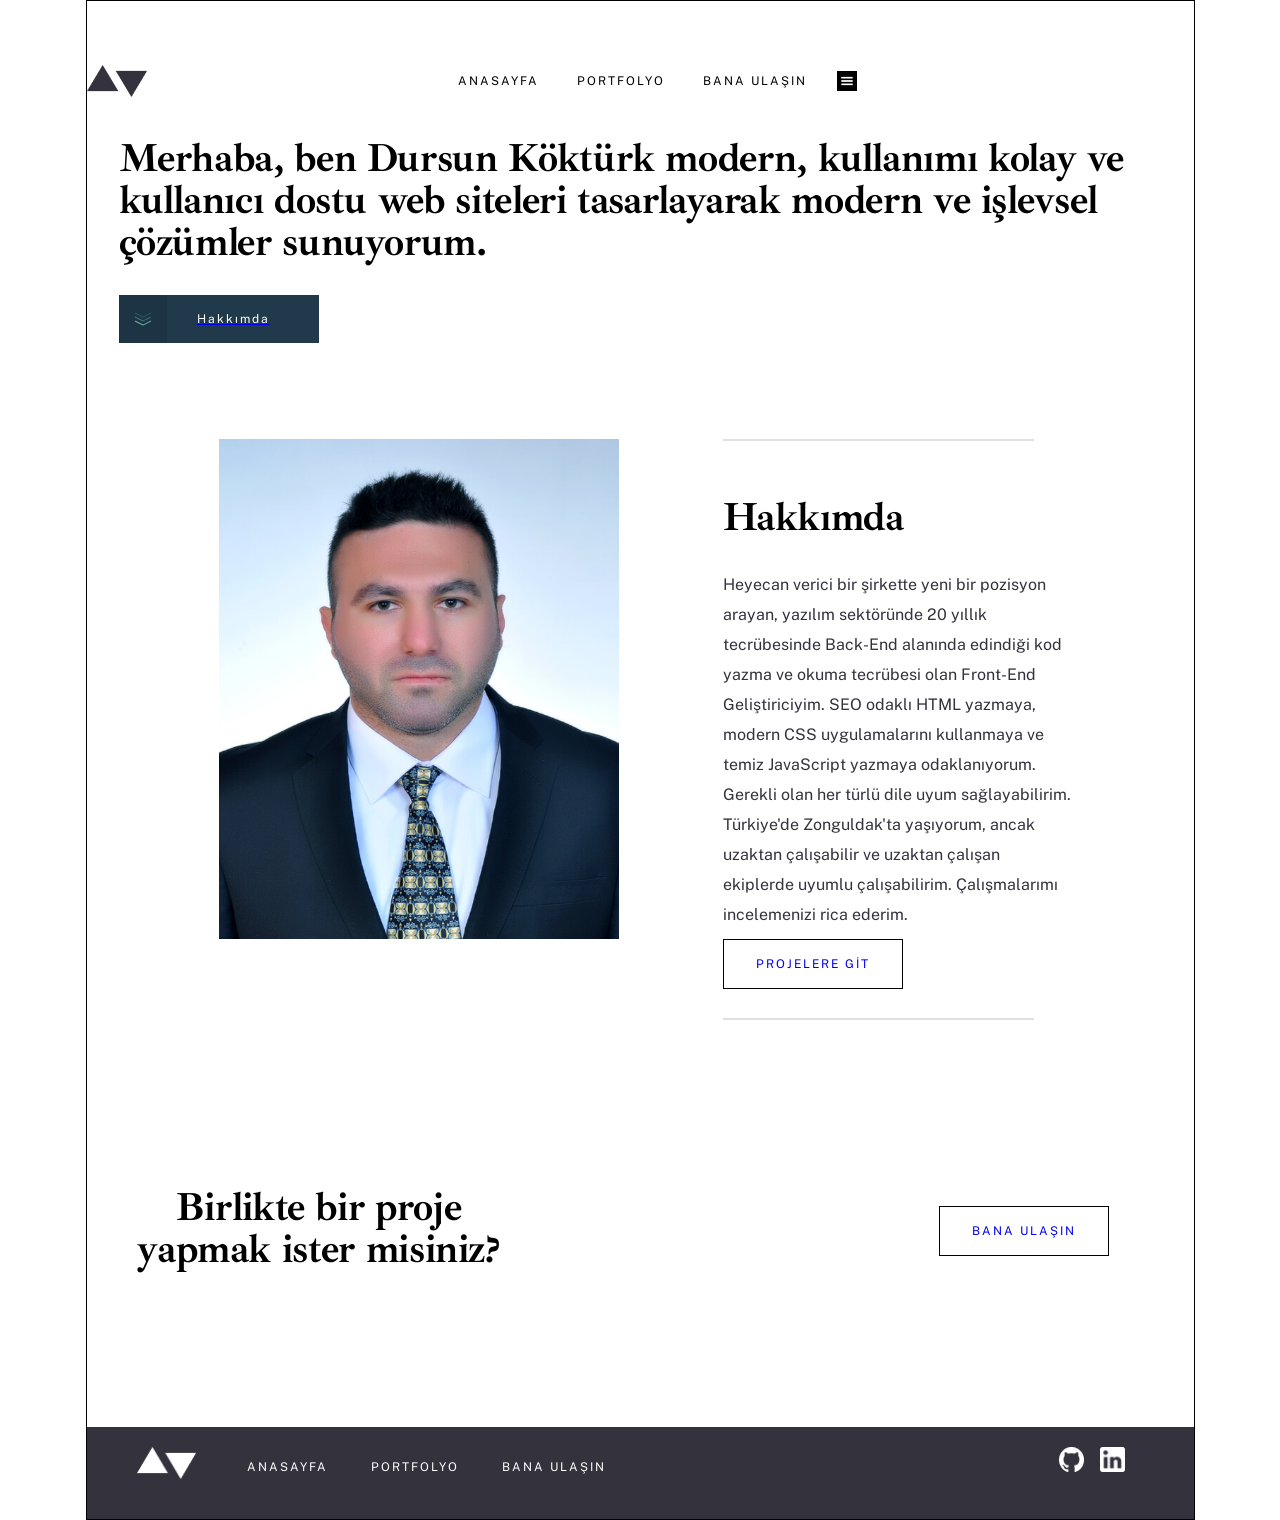
<file: index.html>
<!DOCTYPE html>
<html lang="tr">

<head>
  <meta charset="UTF-8">
  <meta name="viewport" content="width=device-width, initial-scale=1.0">
  <title>Portfolio Web Sitesi</title>
  <link rel="preconnect" href="https://fonts.googleapis.com">
  <link rel="preconnect" href="https://fonts.gstatic.com" crossorigin>
  <link
    href="https://fonts.googleapis.com/css2?family=Ibarra+Real+Nova:wght@400..700&family=Public+Sans:wght@100..900&display=swap"
    rel="stylesheet">
  <link rel="stylesheet" href="assets/css/portfolyo.css">
</head>

<body>

  <div class="container">
    <div class="up-down-close">
      <img src="assets/img/up-down-black.png" class="up-down" alt="">
      <nav class="nav">
        <ul class="main-menu">
          <li><a href="index.html">ANASAYFA</a></li>
          <li><a href="projects.html">PORTFOLYO</a></li>
          <li><a href="contact.html">BANA ULAŞIN</a></li>
        </ul>
        <a href="#" class="hamburger-menu-handle"><img src="assets/img/hamburger-menu.png" alt=""></a>
      </nav>
    </div>
    <div class="short-promotional-text-and-about-me-image">
      <h1>Merhaba, ben Dursun Köktürk modern, kullanımı kolay ve kullanıcı dostu web siteleri tasarlayarak modern ve işlevsel çözümler sunuyorum.</h1>
      <div class="about-me">
        <img src="assets/img/about-me.png" alt="">
        <a href="about.html">
          <h4>Hakkımda</h4>
        </a>
      </div>
    </div>
    <div class="photo-about-and-projects-go-button">
      <div class="photo-me">
        <img src="assets/img/dursun-Kokturk.jpg" alt="Dursun Köktürk - Yazılım Geliştirici">
      </div>
      <div class="about">
        <div class="line-top">

        </div>
        <h1>Hakkımda</h1>
        <h4>Heyecan verici bir şirkette yeni bir pozisyon arayan, yazılım sektöründe 20 yıllık tecrübesinde Back-End
          alanında edindiği kod yazma ve okuma tecrübesi olan Front-End Geliştiriciyim.
          SEO odaklı HTML yazmaya, modern CSS uygulamalarını kullanmaya ve temiz JavaScript yazmaya odaklanıyorum.
          Gerekli olan her türlü dile uyum sağlayabilirim.
          Türkiye'de Zonguldak'ta yaşıyorum, ancak uzaktan çalışabilir ve uzaktan çalışan ekiplerde uyumlu
          çalışabilirim.
          Çalışmalarımı incelemenizi rica ederim.
        </h4>
        <a href="projects.html">PROJELERE GİT</a>
        <div class="line-bottom">

        </div>
      </div>
    </div>
    <div class="contact-us-text-and-button">
      <div class="contact-me">
        <h1>Birlikte bir proje yapmak ister misiniz?</h1>
        <a href="#">BANA ULAŞIN</a>
      </div>
    </div>
    <div class="footer item-4">
      <img src="assets/img/up-down-white.png" class="up-down-white" alt="">
      <div class="menus">
        <a href="index.html">ANASAYFA</a>
        <a href="projects.html">PORTFOLYO</a>
        <a href="#">BANA ULAŞIN</a>
      </div>
      <div class="social">
        <a href="#">
          <img src="assets/img/logo-github.png" alt="github">
        </a>
        <a href="#">
          <img src="assets/img/logo-linkedin.png" alt="linkedin">
        </a>
      </div>
    </div>
  </div>

</body>

</html>
</file>
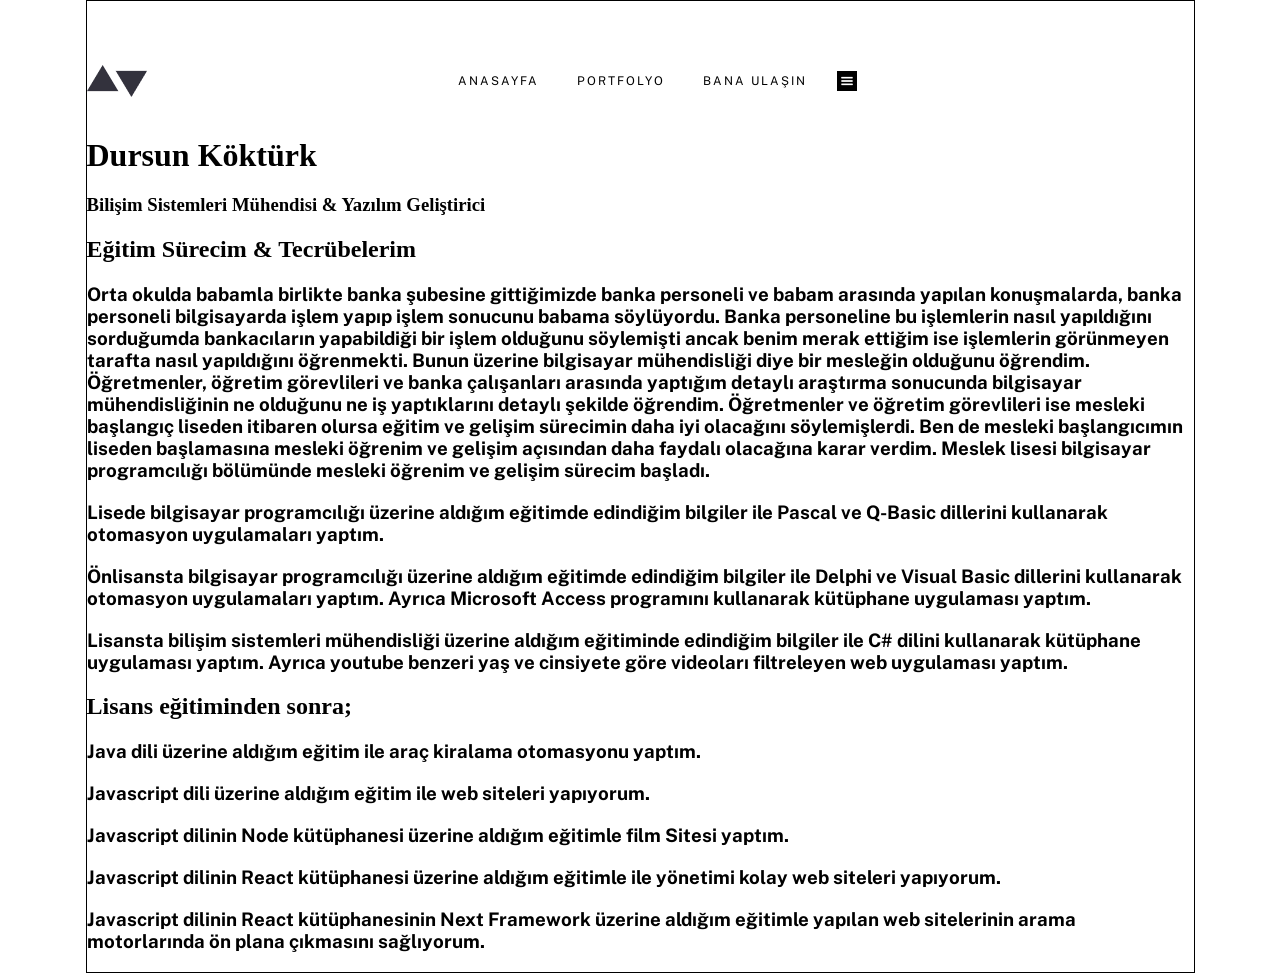
<file: about.html>
<!DOCTYPE html>
<html lang="en">

<head>
  <meta charset="UTF-8">
  <meta name="viewport" content="width=device-width, initial-scale=1.0">
  <title>Dursun Köktürk Kimdir ?</title>
  <link rel="preconnect" href="https://fonts.googleapis.com">
  <link rel="preconnect" href="https://fonts.gstatic.com" crossorigin>
  <link
    href="https://fonts.googleapis.com/css2?family=Ibarra+Real+Nova:wght@400..700&family=Public+Sans:wght@100..900&display=swap"
    rel="stylesheet">
  <link rel="stylesheet" href="assets/css/portfolyo.css">
</head>

<body>

  <div class="container">
    <div class="up-down-close">
      <img src="assets/img/up-down-black.png" class="up-down" alt="">
      <nav class="nav">
        <ul class="main-menu">
          <li><a href="index.html">ANASAYFA</a></li>
          <li><a href="projects.html">PORTFOLYO</a></li>
          <li><a href="contact.html">BANA ULAŞIN</a></li>
        </ul>
        <a href="#" class="hamburger-menu-handle"><img src="assets/img/hamburger-menu.png" alt=""></a>
      </nav>
    </div>

    <div class="about">
      <h1>Dursun Köktürk</h1>
      <h3>Bilişim Sistemleri Mühendisi & Yazılım Geliştirici</h3>

      <div class="training-process">
        <h2 class="title">
          Eğitim Sürecim & Tecrübelerim
        </h2>
        <h3 class="middleschool">
          Orta okulda babamla birlikte banka şubesine gittiğimizde banka personeli ve babam arasında yapılan
          konuşmalarda,
          banka personeli bilgisayarda işlem yapıp işlem sonucunu babama söylüyordu. Banka personeline bu işlemlerin
          nasıl
          yapıldığını sorduğumda
          bankacıların yapabildiği bir işlem olduğunu söylemişti ancak benim merak ettiğim ise işlemlerin görünmeyen
          tarafta
          nasıl yapıldığını öğrenmekti. Bunun üzerine bilgisayar mühendisliği diye bir mesleğin olduğunu öğrendim.
          Öğretmenler, öğretim görevlileri ve banka çalışanları arasında yaptığım detaylı araştırma sonucunda bilgisayar
          mühendisliğinin ne olduğunu ne iş yaptıklarını detaylı şekilde öğrendim. Öğretmenler ve öğretim görevlileri
          ise
          mesleki
          başlangıç liseden itibaren olursa eğitim ve gelişim sürecimin daha iyi olacağını söylemişlerdi. Ben de mesleki
          başlangıcımın liseden başlamasına mesleki öğrenim ve gelişim açısından daha faydalı olacağına karar verdim.
          Meslek
          lisesi bilgisayar programcılığı bölümünde mesleki öğrenim ve gelişim sürecim başladı.
        </h3>
        <h3 class="highschool">
          Lisede
          bilgisayar programcılığı üzerine aldığım eğitimde edindiğim bilgiler ile
          <strong>Pascal</strong> ve <strong>Q-Basic</strong> dillerini kullanarak <strong>otomasyon
            uygulamaları</strong>
          yaptım.
        </h3>
        <h3 class="associate-degree">
          Önlisansta bilgisayar programcılığı üzerine aldığım eğitimde edindiğim bilgiler ile
          <strong>Delphi</strong> ve <strong>Visual Basic</strong> dillerini kullanarak <strong>otomasyon
            uygulamaları</strong> yaptım.
          Ayrıca <strong>Microsoft Access</strong> programını kullanarak kütüphane uygulaması yaptım.
        </h3>
        <h3 class="undergraduate-education">
          Lisansta bilişim sistemleri mühendisliği üzerine aldığım eğitiminde edindiğim bilgiler ile <strong>C#</strong>
          dilini kullanarak <strong>kütüphane uygulaması</strong> yaptım.
          Ayrıca <strong>youtube benzeri</strong> <strong>yaş</strong> ve <strong>cinsiyete</strong> göre videoları
          <strong>filtreleyen</strong> <strong>web uygulaması</strong> yaptım.
        </h3>
        <h2 class="after-completing-bachelor">
          Lisans eğitiminden sonra;
        </h2>
        <h3 class="after-completing-bachelor">
          <strong>Java</strong> dili üzerine aldığım eğitim ile <strong>araç kiralama</strong>
          otomasyonu yaptım.
        </h3>
        <h3 class="after-completing-bachelor">
          <strong>Javascript</strong> dili üzerine aldığım eğitim ile <strong>web siteleri</strong>
          yapıyorum.
        </h3>
        <h3 class="after-completing-bachelor">
          <strong>Javascript</strong> dilinin <strong>Node kütüphanesi</strong> üzerine aldığım
          eğitimle <strong>film Sitesi</strong> yaptım.
        </h3>
        <h3 class="after-completing-bachelor">
          <strong>Javascript</strong> dilinin <strong>React kütüphanesi</strong> üzerine aldığım
          eğitimle ile <strong>yönetimi kolay web siteleri</strong> yapıyorum.
        </h3>
        <h3 class="after-completing-bachelor">
          <strong>Javascript</strong> dilinin React kütüphanesinin <strong>Next Framework</strong>
          üzerine aldığım eğitimle yapılan <strong>web sitelerinin arama motorlarında ön plana çıkmasını</strong>
          sağlıyorum.
        </h3>
      </div>
    </div>
  </div>
  <!-- <div class="banner">
    <h1>Dursun Köktürk</h1>
    <h3>Bilişim Sistemleri Mühendisi & Yazılım Geliştirici</h3>
  </div>
 
  <div class="training-process">
    <h1 class="training-process-title">
      Eğitim Sürecim & Tecrübelerim
    </h1>
    <p class="training-process-highschool">
      Orta okulda babamla birlikte banka şubesine gittiğimizde banka personeli ve babam arasında yapılan konuşmalarda,
      banka personeli bilgisayarda işlem yapıp işlem sonucunu babama söylüyordu. Banka personeline bu işlemlerin nasıl
      yapıldığını sorduğumda
      bankacıların yapabildiği bir işlem olduğunu söylemişti ancak benim merak ettiğim ise işlemlerin görünmeyen tarafta
      nasıl yapıldığını öğrenmekti. Bunun üzerine bilgisayar mühendisliği diye bir mesleğin olduğunu öğrendim.
      Öğretmenler, öğretim görevlileri ve banka çalışanları arasında yaptığım detaylı araştırma sonucunda bilgisayar
      mühendisliğinin ne olduğunu ne iş yaptıklarını detaylı şekilde öğrendim. Öğretmenler ve öğretim görevlileri ise
      mesleki
      başlangıç liseden itibaren olursa eğitim ve gelişim sürecimin daha iyi olacağını söylemişlerdi. Ben de mesleki
      başlangıcımın liseden başlamasına mesleki öğrenim ve gelişim açısından daha faydalı olacağına karar verdim. Meslek
      lisesi bilgisayar programcılığı bölümünde mesleki öğrenim ve gelişim sürecim başladı.
    </p>
    <p class="training-process-highschool">
      Lisede
      bilgisayar programcılığı üzerine aldığım eğitimde edindiğim bilgiler ile
      <strong>Pascal</strong> ve <strong>Q-Basic</strong> dillerini kullanarak <strong>otomasyon uygulamaları</strong>
      yaptım.
    </p>
    <p class="training-process-associate-degree">
      Önlisansta bilgisayar programcılığı üzerine aldığım eğitimde edindiğim bilgiler ile
      <strong>Delphi</strong> ve <strong>Visual Basic</strong> dillerini kullanarak <strong>otomasyon
        uygulamaları</strong> yaptım.
      Ayrıca <strong>Microsoft Access</strong> programını kullanarak kütüphane uygulaması yaptım.
    </p>
    <p class="training-process-undergraduate-education">
      Lisansta bilişim sistemleri mühendisliği üzerine aldığım eğitiminde edindiğim bilgiler ile <strong>C#</strong>
      dilini kullanarak <strong>kütüphane uygulaması</strong> yaptım.
      Ayrıca <strong>youtube benzeri</strong> <strong>yaş</strong> ve <strong>cinsiyete</strong> göre videoları
      <strong>filtreleyen</strong> <strong>web uygulaması</strong> yaptım.
    </p>
    <p class="after-completing-bachelor">
      Lisans eğitiminden sonra;
    </p>
    <p class="after-completing-bachelor">
      <strong>Java</strong> dili üzerine aldığım eğitim ile <strong>araç kiralama</strong>
      otomasyonu yaptım.
    </p>
    <p class="after-completing-bachelor">
      <strong>Javascript</strong> dili üzerine aldığım eğitim ile <strong>web siteleri</strong>
      yapıyorum.
    </p>
    <p class="after-completing-bachelor">
      <strong>Javascript</strong> dilinin <strong>Node kütüphanesi</strong> üzerine aldığım
      eğitimle <strong>film Sitesi</strong> yaptım.
    </p>
    <p class="after-completing-bachelor">
      <strong>Javascript</strong> dilinin <strong>React kütüphanesi</strong> üzerine aldığım
      eğitimle ile <strong>yönetimi kolay web siteleri</strong> yapıyorum.
    </p>
    <p class="after-completing-bachelor">
      <strong>Javascript</strong> dilinin React kütüphanesinin <strong>Next Framework</strong>
      üzerine aldığım eğitimle yapılan <strong>web sitelerinin arama motorlarında ön plana çıkmasını</strong>
      sağlıyorum.
    </p>
  </div> -->
</body>

</html>
</file>
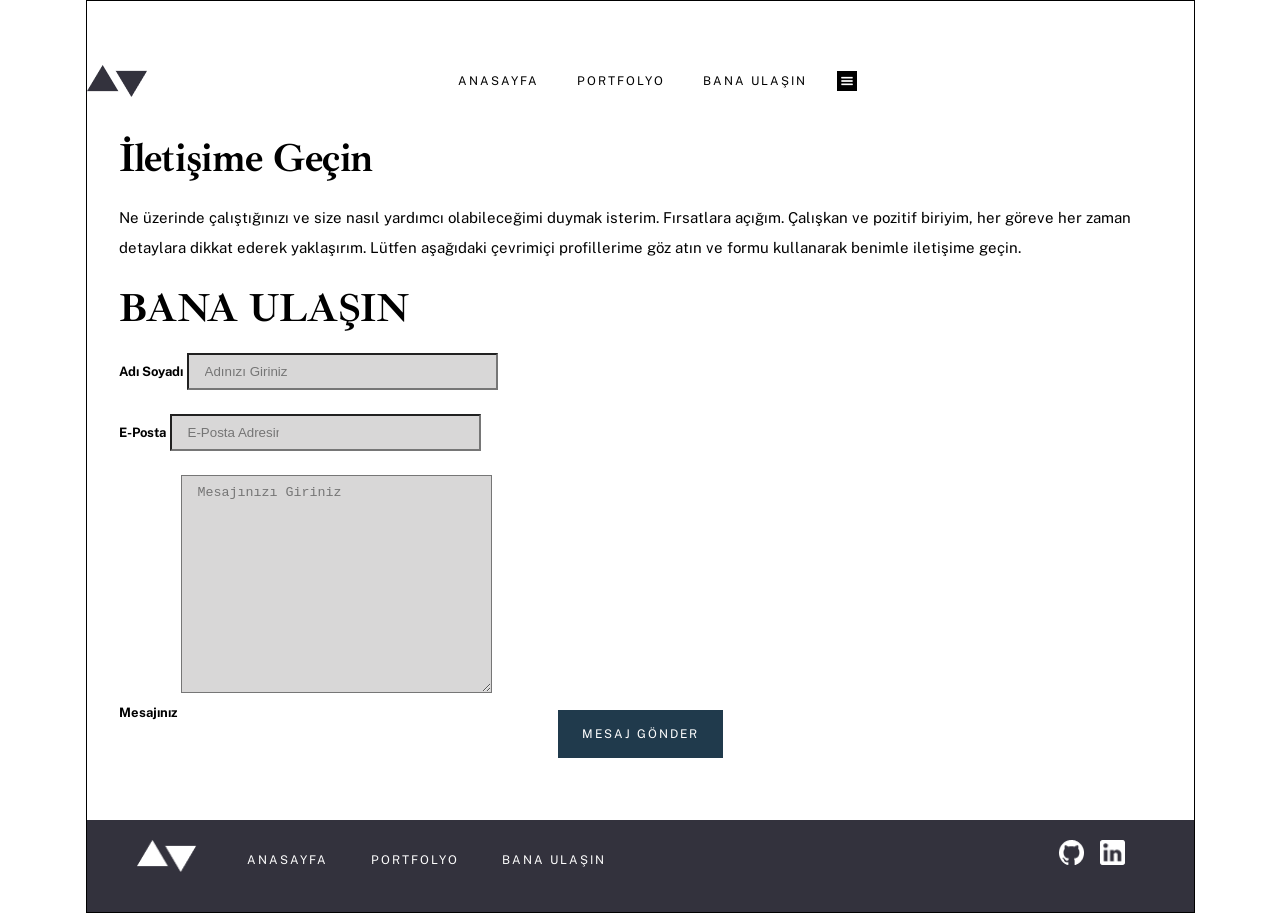
<file: contact.html>
<!DOCTYPE html>
<html lang="en">

<head>
  <meta charset="UTF-8">
  <meta name="viewport" content="width=device-width, initial-scale=1.0">
  <title>Dursun Köktürk - İletişim</title>
  <link rel="preconnect" href="https://fonts.googleapis.com">
  <link rel="preconnect" href="https://fonts.gstatic.com" crossorigin>
  <link
    href="https://fonts.googleapis.com/css2?family=Ibarra+Real+Nova:wght@400..700&family=Public+Sans:wght@100..900&display=swap"
    rel="stylesheet">
  <link rel="stylesheet" href="assets/css/portfolyo.css">
</head>

<body>

  <div class="container">

    <div class="up-down-close">
      <img src="assets/img/up-down-black.png" class="up-down" alt="">
      <nav class="nav">
        <ul class="main-menu">
          <li><a href="index.html">ANASAYFA</a></li>
          <li><a href="projects.html">PORTFOLYO</a></li>
          <li><a href="contact.html">BANA ULAŞIN</a></li>
        </ul>
        <a href="#" class="hamburger-menu-handle"><img src="assets/img/hamburger-menu.png" alt=""></a>
      </nav>
    </div>

    <div class="contact">

      <h1>İletişime Geçin</h1>
      <h5>Ne üzerinde çalıştığınızı ve size nasıl yardımcı olabileceğimi duymak isterim. Fırsatlara açığım.
        Çalışkan ve pozitif biriyim, her göreve her zaman detaylara dikkat ederek yaklaşırım.
        Lütfen aşağıdaki çevrimiçi profillerime göz atın ve formu kullanarak benimle iletişime geçin.</h5>
      <h1>BANA ULAŞIN</h1>

      <form>
        <label>Adı Soyadı</label>
        <input type="text" name="" id="" placeholder="Adınızı Giriniz"><br>
        <label>E-Posta</label>
        <input type="text" name="" id="" placeholder="E-Posta Adresinizi Giriniz"><br>
        <label>Mesajınız</label>
        <textarea rows="10" cols="36" name="" id="" placeholder="Mesajınızı Giriniz"></textarea>
        <div class="send-message">
          <a href="#">MESAJ GÖNDER</a>
        </div>
      </form>
    </div>

    <div class="footer item-4">
      <img src="assets/img/up-down-white.png" class="up-down-white" alt="">
      <div class="menus">
        <a href="index.html">ANASAYFA</a>
        <a href="projects.html">PORTFOLYO</a>
        <a href="#">BANA ULAŞIN</a>
      </div>
      <div class="social">
        <a href="#">
          <img src="assets/img/logo-github.png" alt="github">
        </a>
        <a href="#">
          <img src="assets/img/logo-linkedin.png" alt="linkedin">
        </a>
      </div>
    </div>
  </div>
</body>

</html>
</file>
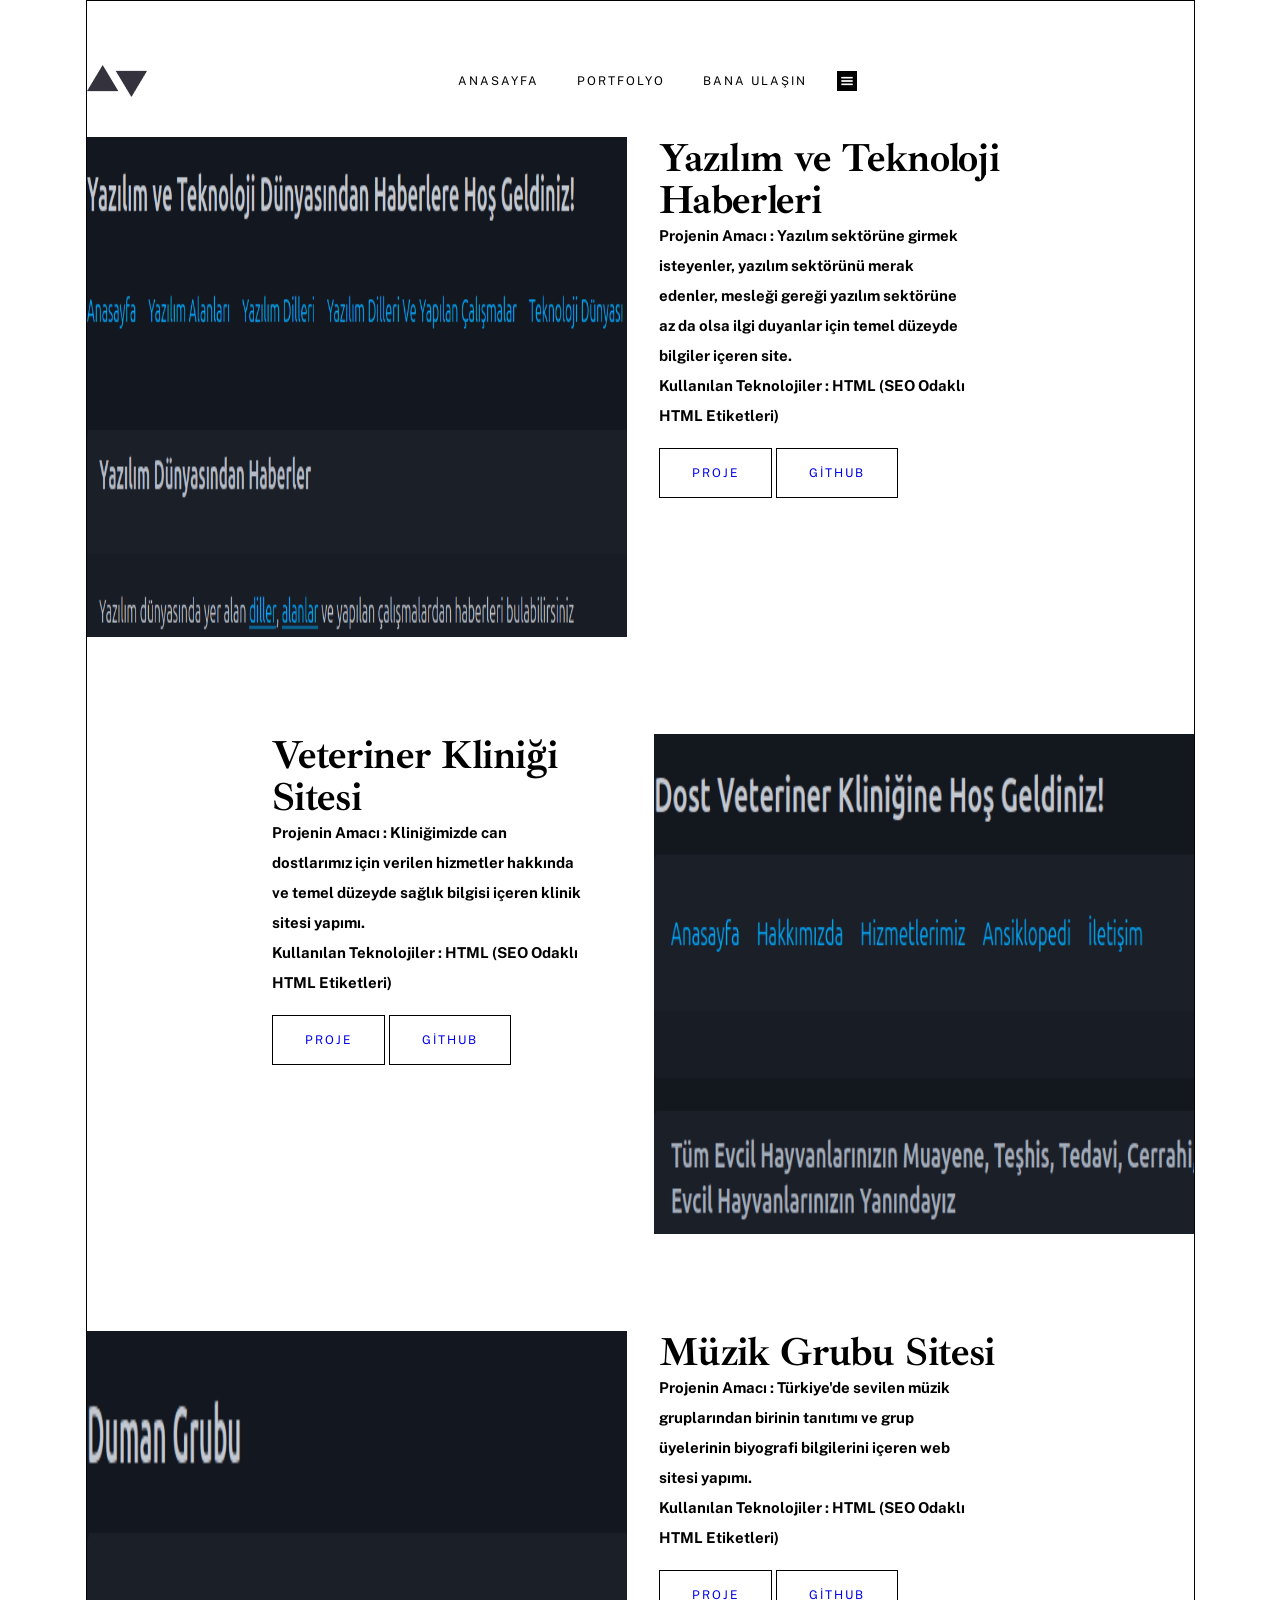
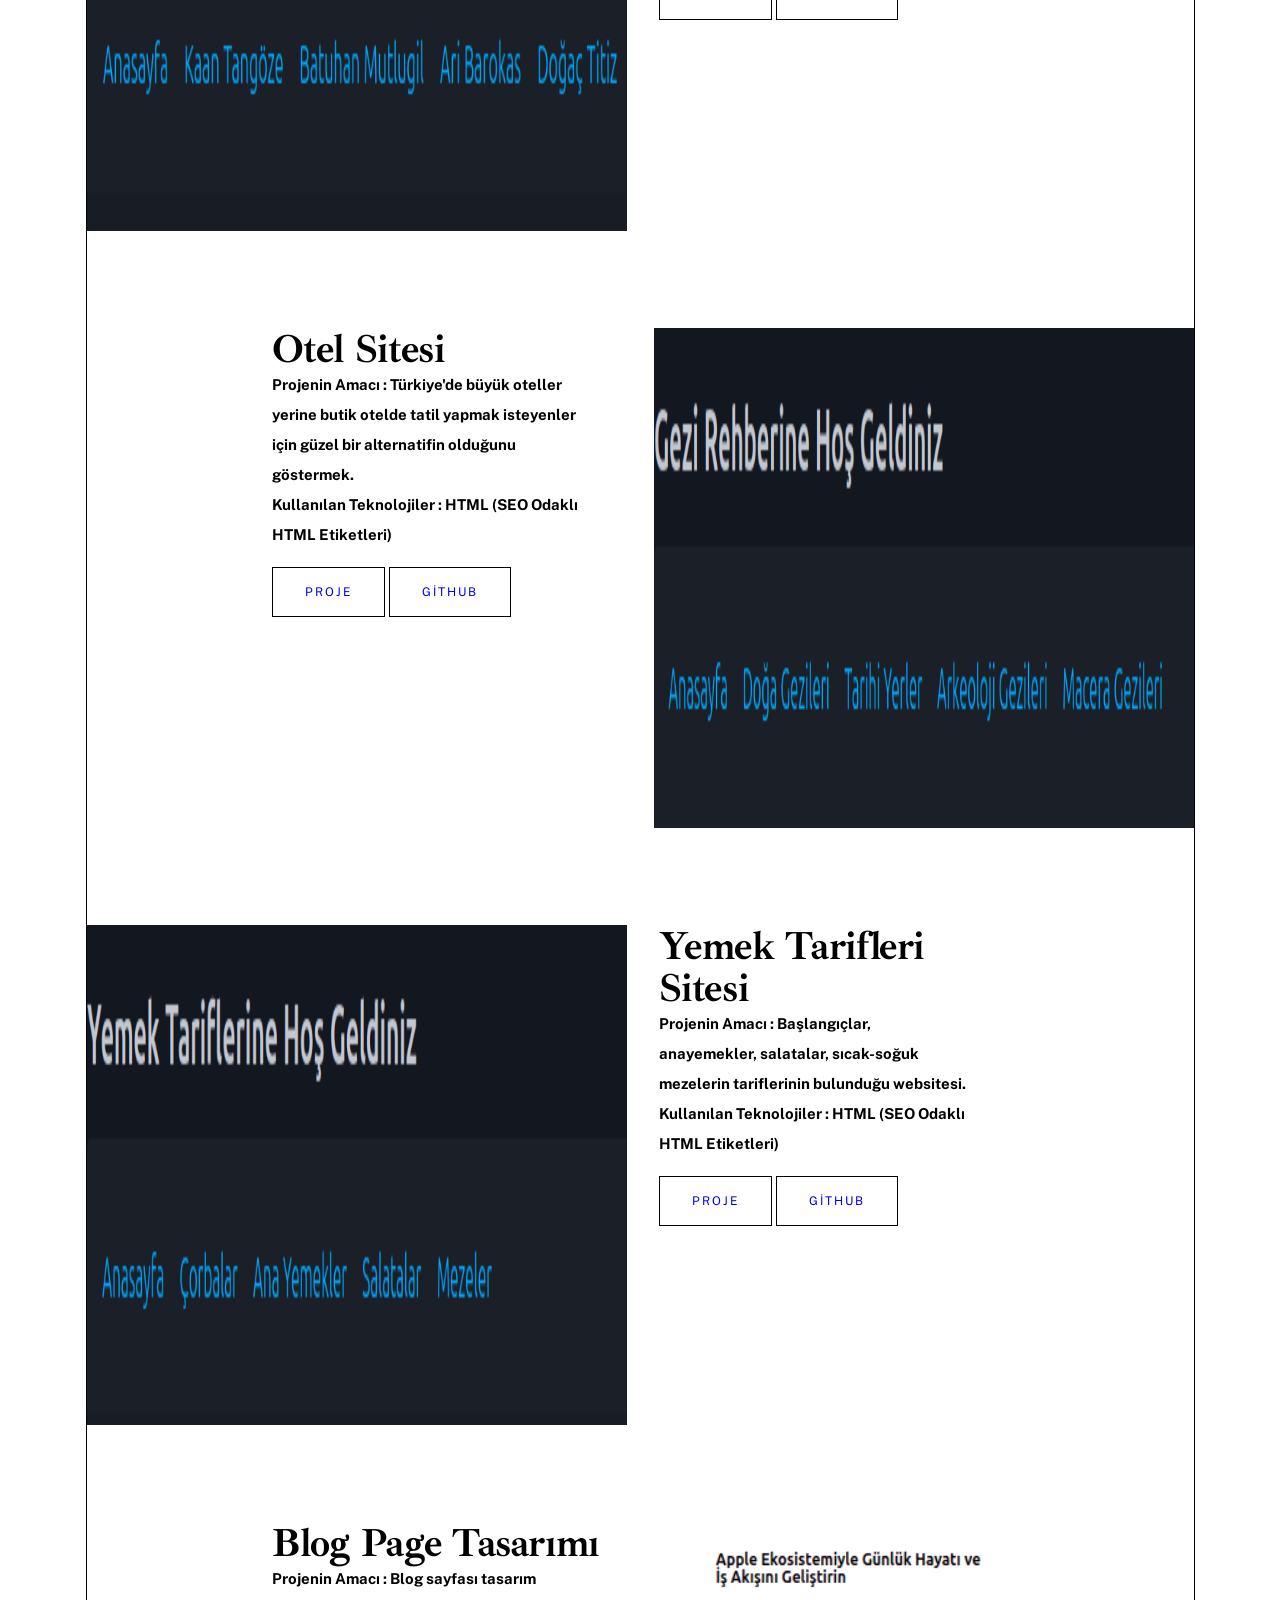
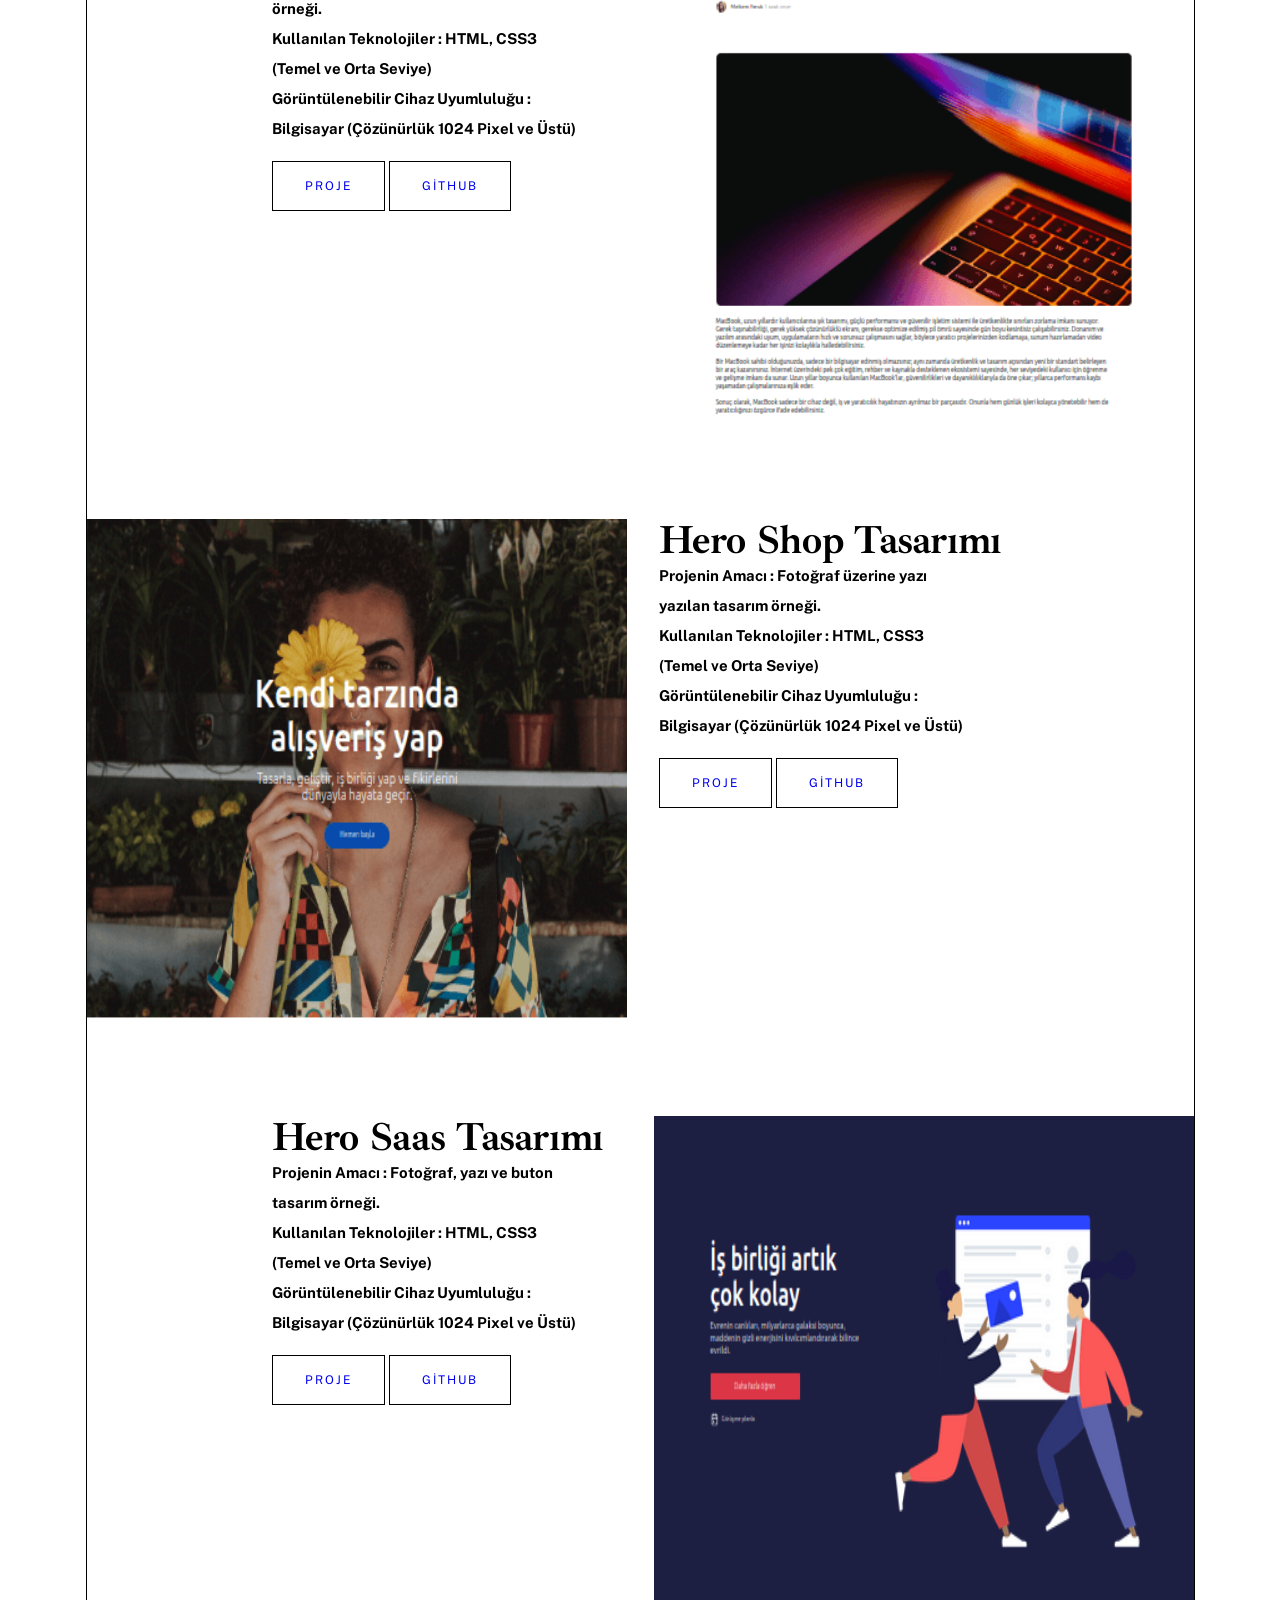
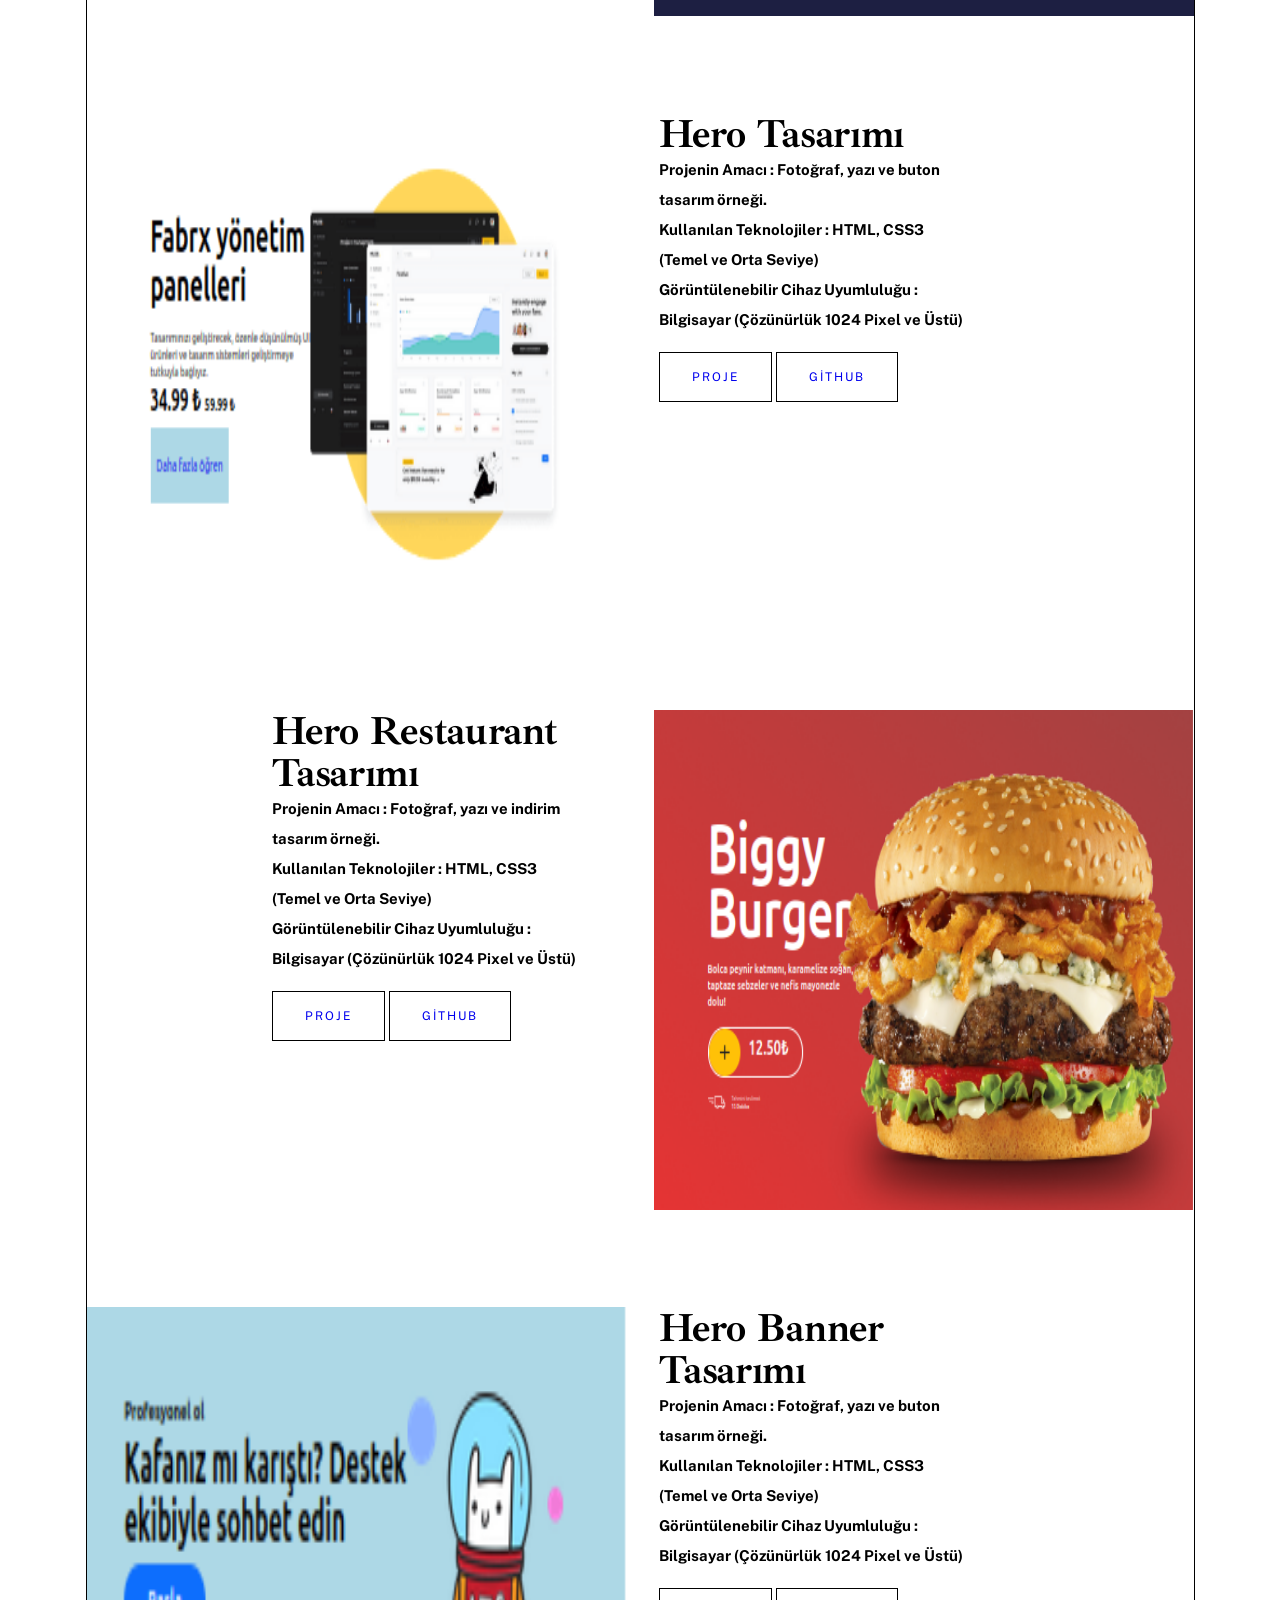
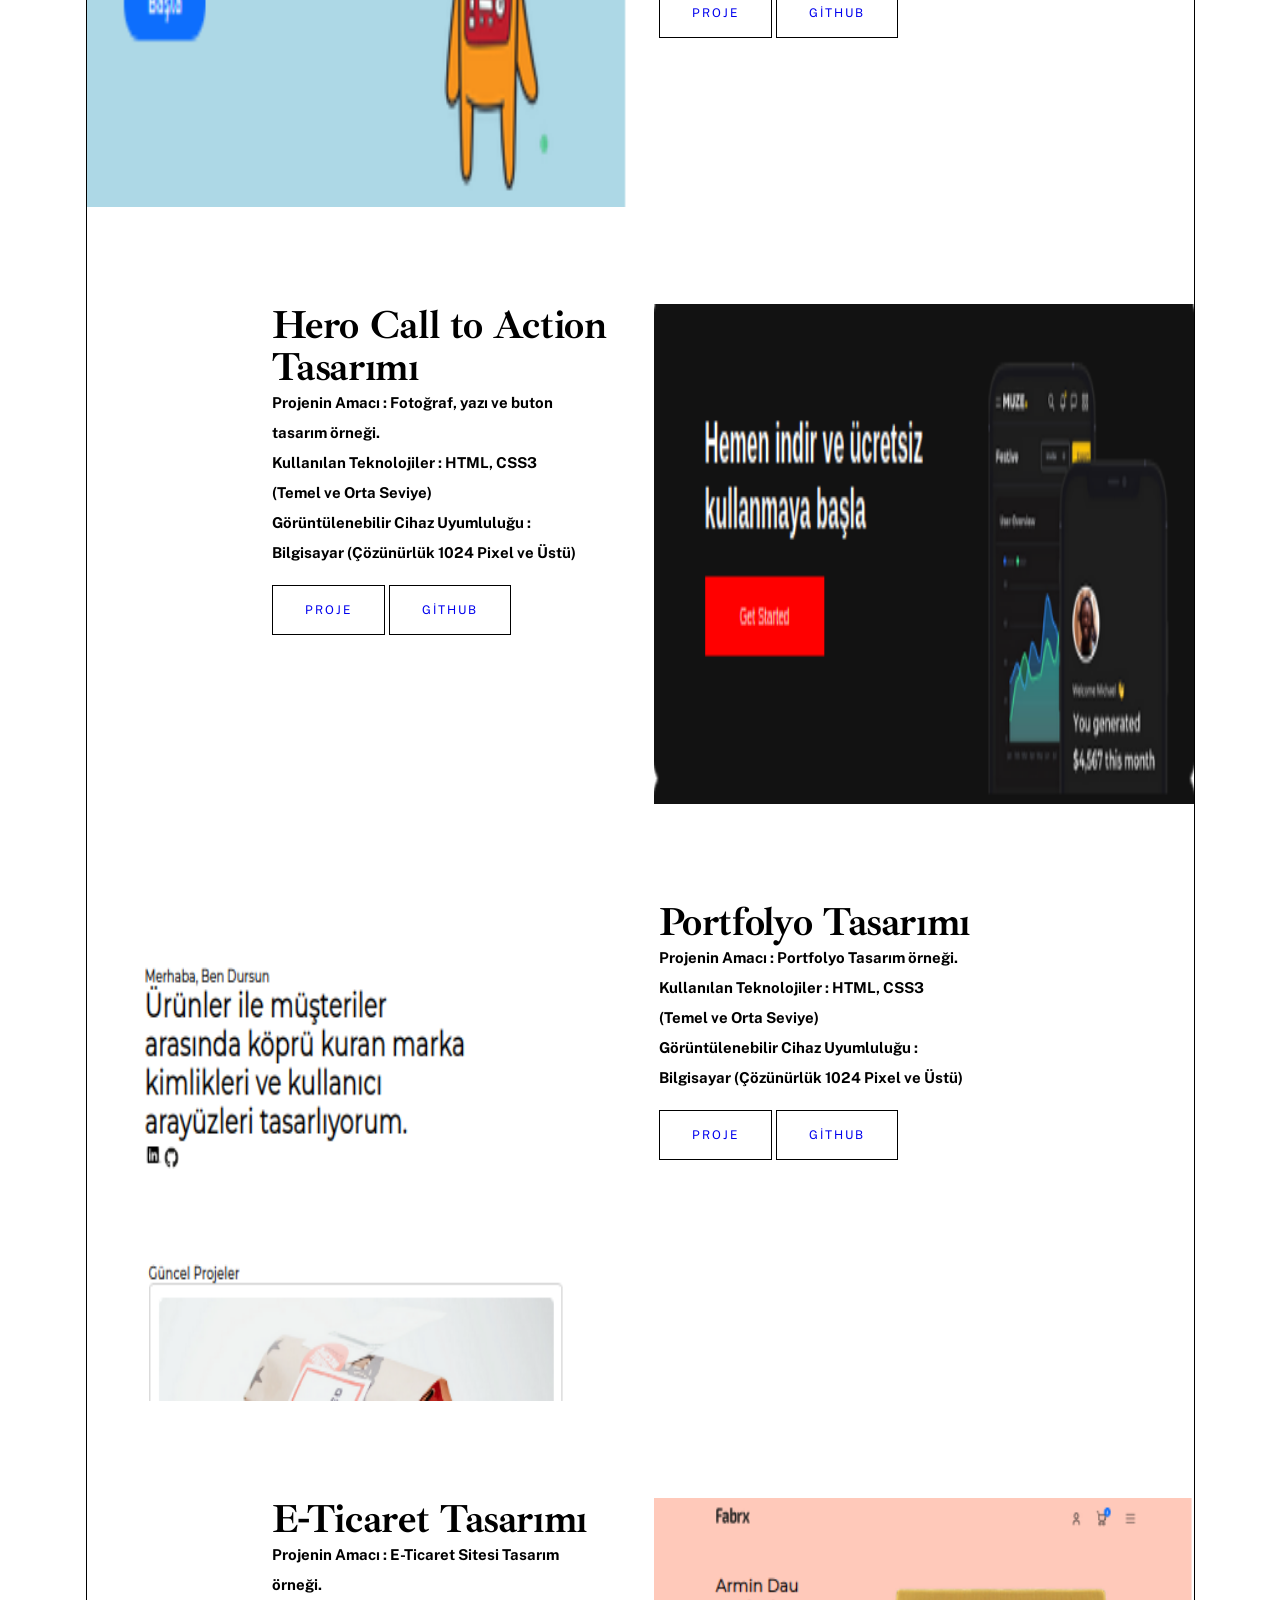
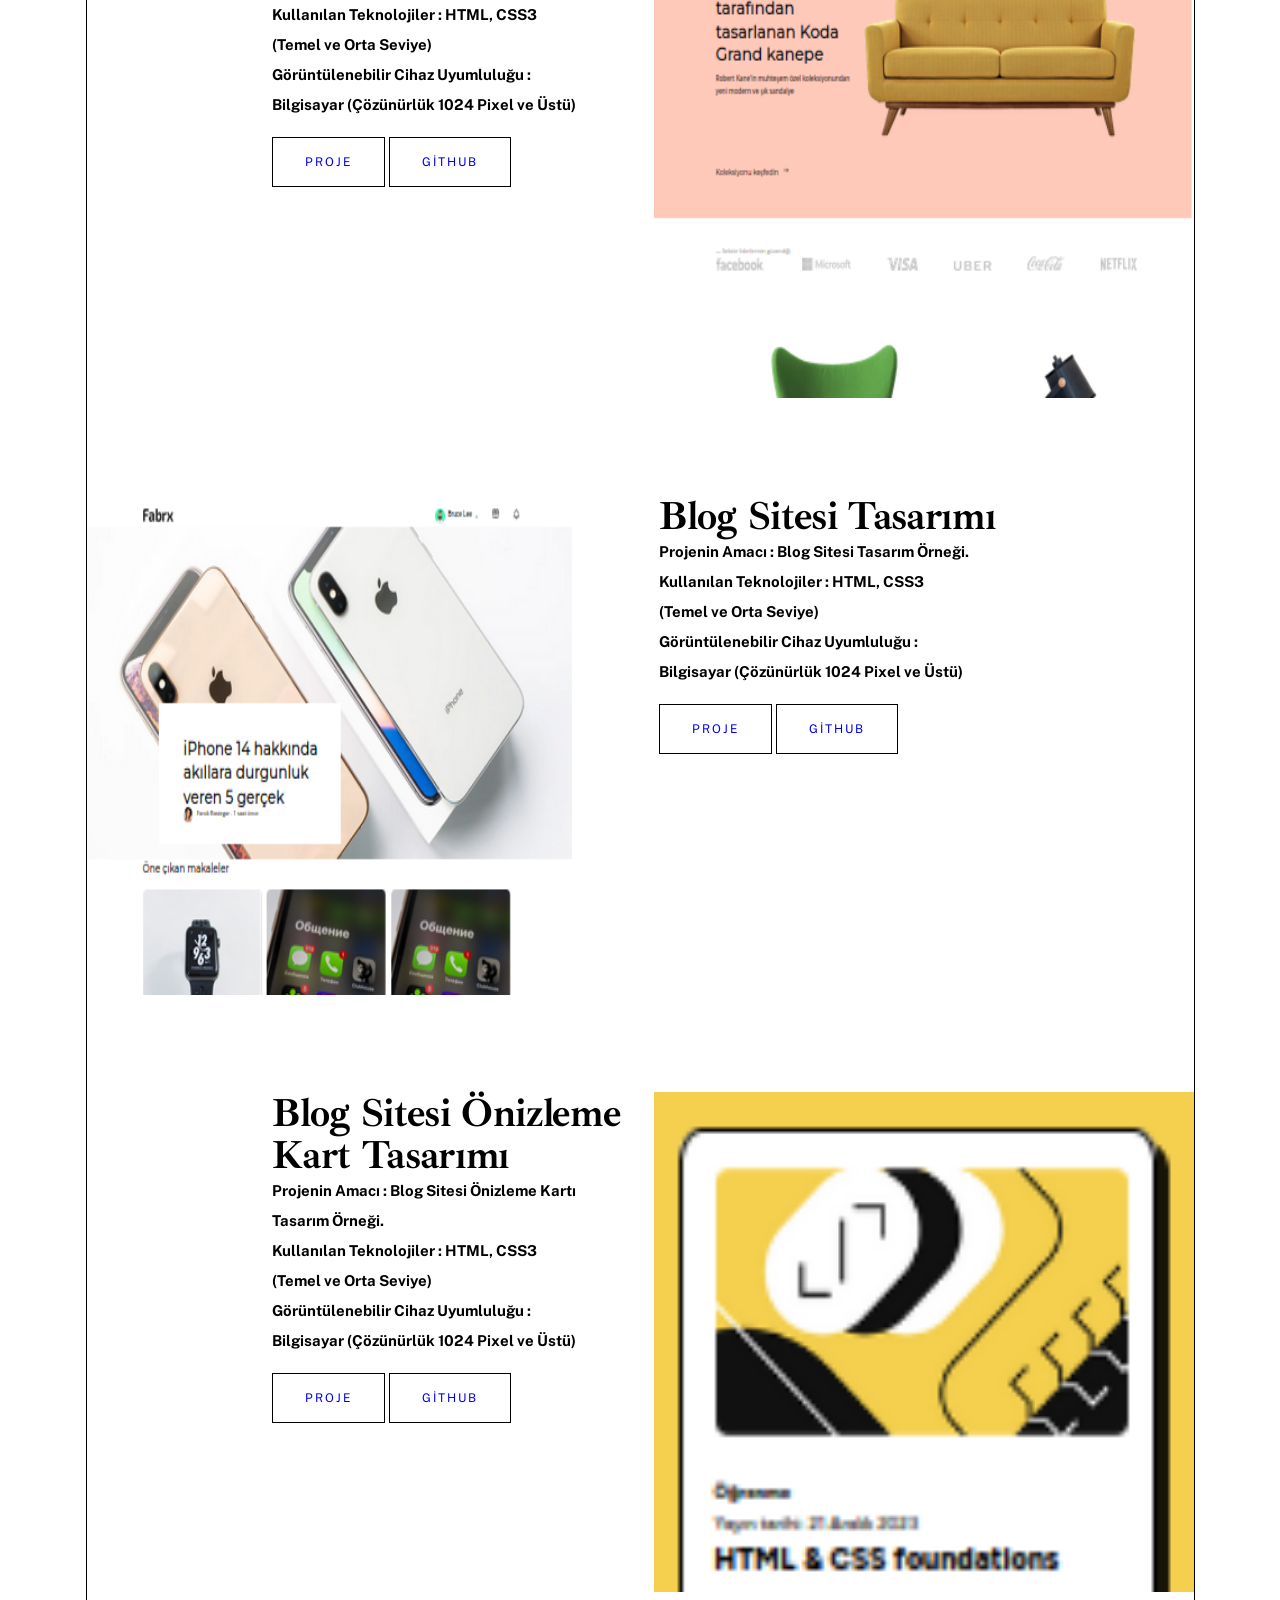
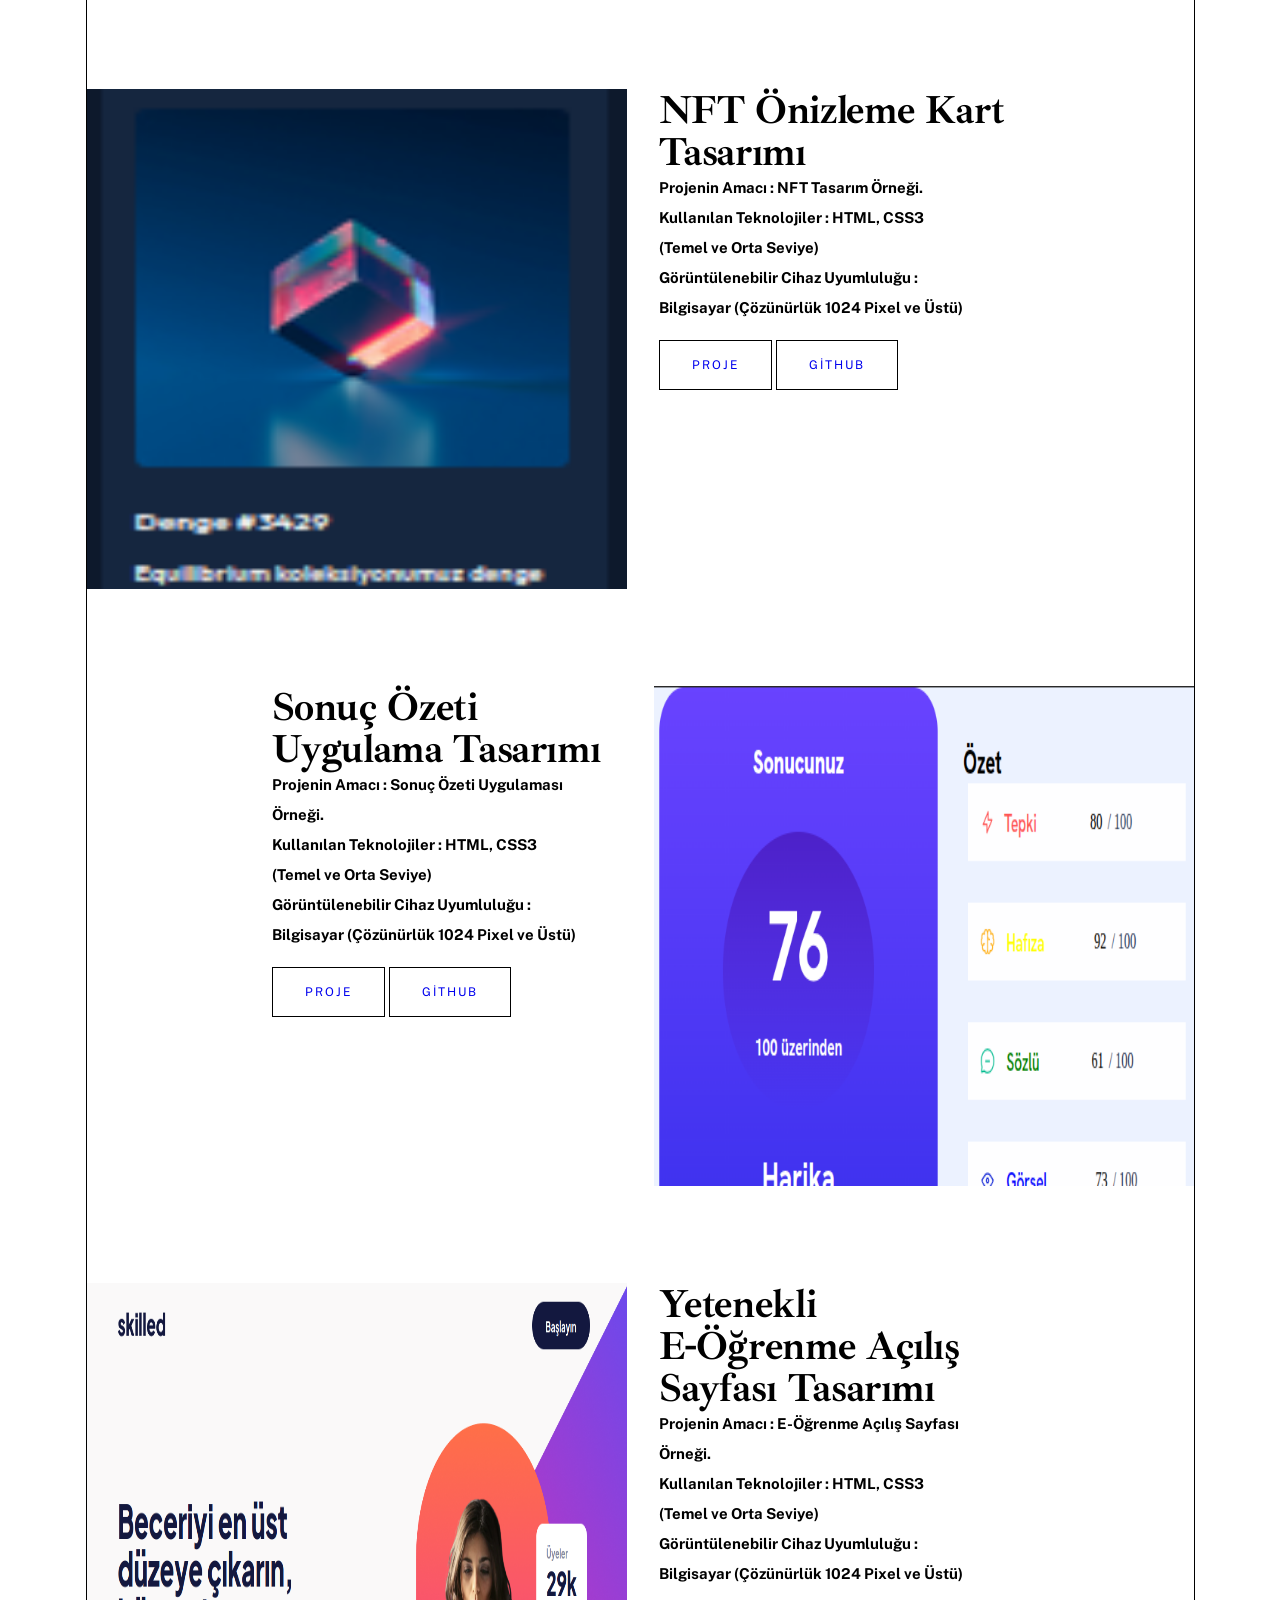
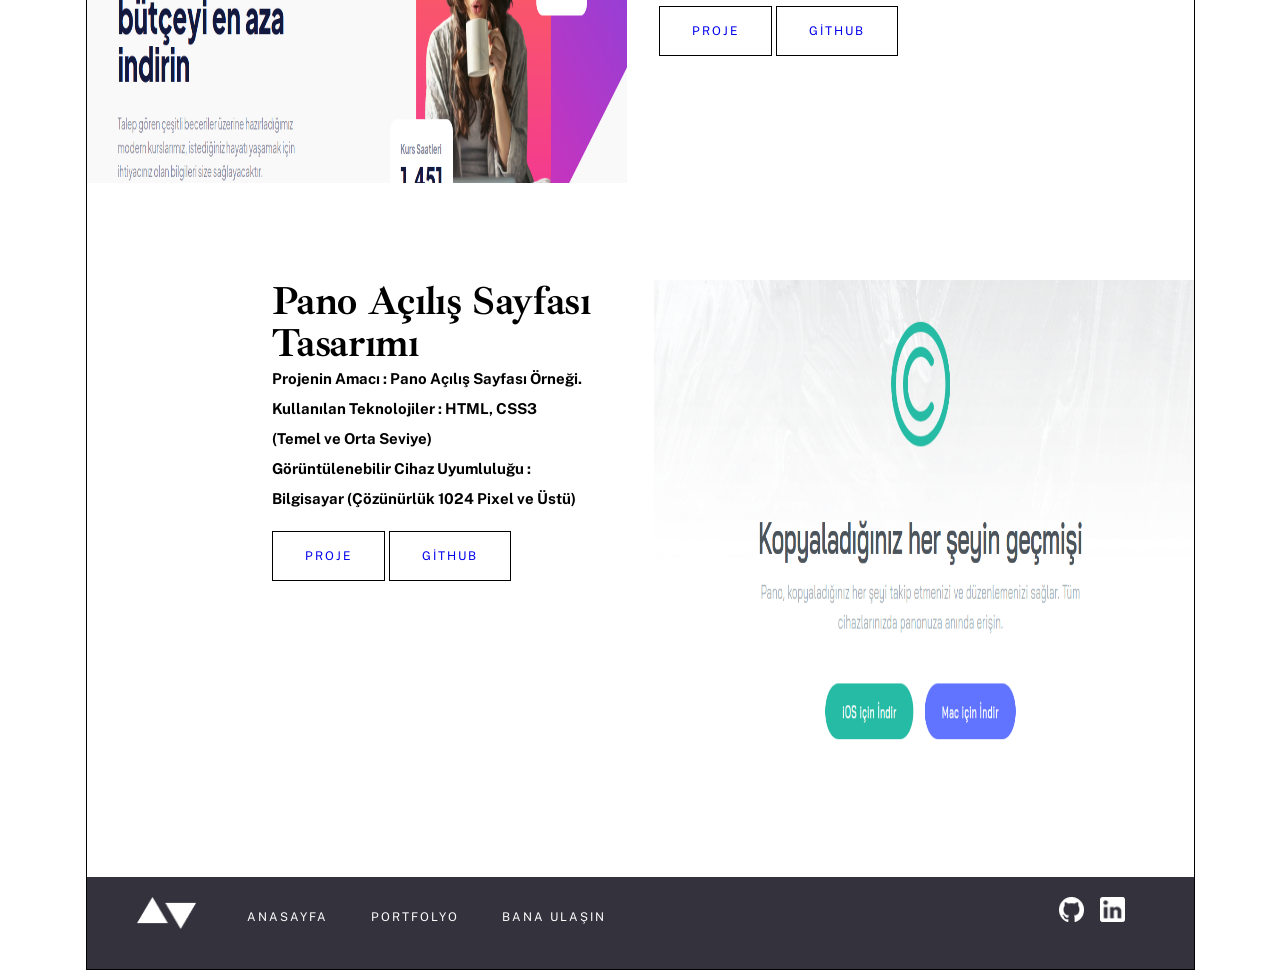
<file: projects.html>
<!DOCTYPE html>
<html lang="en">

<head>
  <meta charset="UTF-8">
  <meta name="viewport" content="width=device-width, initial-scale=1.0">
  <title>Projelerim</title>
  <link rel="preconnect" href="https://fonts.googleapis.com">
  <link rel="preconnect" href="https://fonts.gstatic.com" crossorigin>
  <link
    href="https://fonts.googleapis.com/css2?family=Ibarra+Real+Nova:wght@400..700&family=Public+Sans:wght@100..900&display=swap"
    rel="stylesheet">
  <link rel="stylesheet" href="assets/css/portfolyo.css">
</head>

<body>

  <div class="container">
    <div class="up-down-close">
      <img src="assets/img/up-down-black.png" class="up-down" alt="">
      <nav class="nav">
        <ul class="main-menu">
          <li><a href="index.html">ANASAYFA</a></li>
          <li><a href="projects.html">PORTFOLYO</a></li>
          <li><a href="#">BANA ULAŞIN</a></li>
        </ul>
        <a href="#" class="hamburger-menu-handle"><img src="assets/img/hamburger-menu.png" alt=""></a>
      </nav>
    </div>

    <div class="project-1-photo-title-description-buttons">
      <img src="assets/img/html-project-news-site.png" alt="">
      <div class="title-description-buttons">
        <h1>Yazılım ve Teknoloji Haberleri</h1>
        <h4><strong>Projenin Amacı :</strong> Yazılım sektörüne girmek isteyenler, yazılım sektörünü merak edenler, mesleği gereği yazılım sektörüne az da olsa ilgi duyanlar için temel düzeyde bilgiler içeren site.</h4>
        <h4><strong>Kullanılan Teknolojiler :</strong> HTML (SEO Odaklı HTML Etiketleri)</h4>
        <div class="links">
          <a href="#">PROJE</a>
          <a href="#">GİTHUB</a>
        </div>
      </div>
    </div>

    <div class="project-2-photo-title-description-buttons">
      <img src="assets/img/html-project-clinic-photo.png" alt="">
      <div class="title-description-buttons">
        <h1>Veteriner Kliniği Sitesi</h1>
        <h4><strong>Projenin Amacı :</strong> Kliniğimizde can dostlarımız için verilen hizmetler hakkında ve temel düzeyde sağlık bilgisi içeren klinik sitesi yapımı.</h4>
        <h4><strong>Kullanılan Teknolojiler :</strong> HTML (SEO Odaklı HTML Etiketleri)</h4>
        <div class="links">
          <a href="#">PROJE</a>
          <a href="#">GİTHUB</a>
        </div>
      </div>
    </div>

    <div class="project-1-photo-title-description-buttons">
      <img src="assets/img/html-project-music-group.png" alt="">
      <div class="title-description-buttons">
        <h1>Müzik Grubu Sitesi</h1>
        <h4><strong>Projenin Amacı :</strong> Türkiye'de sevilen müzik gruplarından birinin tanıtımı ve grup üyelerinin biyografi bilgilerini içeren web sitesi yapımı.</h4>
        <h4><strong>Kullanılan Teknolojiler :</strong> HTML (SEO Odaklı HTML Etiketleri)</h4>
        <div class="links">
          <a href="#">PROJE</a>
          <a href="#">GİTHUB</a>
        </div>
      </div>
    </div>

    <div class="project-2-photo-title-description-buttons">
      <img src="assets/img/html-project-travel-guide.png" alt="">
      <div class="title-description-buttons">
        <h1>Otel Sitesi</h1>
        <h4><strong>Projenin Amacı :</strong> Türkiye'de büyük oteller yerine butik otelde tatil yapmak isteyenler için güzel bir alternatifin olduğunu göstermek.</h4>
        <h4><strong>Kullanılan Teknolojiler :</strong> HTML (SEO Odaklı HTML Etiketleri)</h4>
        <div class="links">
          <a href="#">PROJE</a>
          <a href="#">GİTHUB</a>
        </div>
      </div>
    </div>

    <div class="project-1-photo-title-description-buttons">
      <img src="assets/img/html-project-food.png" alt="">
      <div class="title-description-buttons">
        <h1>Yemek Tarifleri Sitesi</h1>
        <h4><strong>Projenin Amacı :</strong> Başlangıçlar, anayemekler, salatalar, sıcak-soğuk mezelerin tariflerinin bulunduğu websitesi.</h4>
        <h4><strong>Kullanılan Teknolojiler :</strong> HTML (SEO Odaklı HTML Etiketleri)</h4>
        <div class="links">
          <a href="#">PROJE</a>
          <a href="#">GİTHUB</a>
        </div>
      </div>
    </div>
    <div class="project-2-photo-title-description-buttons">
      <img src="assets/img/css-project-blog-page.png" alt="">
      <div class="title-description-buttons">
        <h1>Blog Page Tasarımı</h1>
        <h4><strong>Projenin Amacı :</strong> Blog sayfası tasarım örneği.</h4>
        <h4><strong>Kullanılan Teknolojiler :</strong> HTML, CSS3 (Temel ve Orta Seviye)</h4>
        <h4><strong>Görüntülenebilir Cihaz Uyumluluğu :</strong> Bilgisayar (Çözünürlük 1024 Pixel ve Üstü)</h4>
        <div class="links">
          <a href="#">PROJE</a>
          <a href="#">GİTHUB</a>
        </div>
      </div>
    </div>

    <div class="project-1-photo-title-description-buttons">
      <img src="assets/img/css-project-hero-shop.png" alt="">
      <div class="title-description-buttons">
        <h1>Hero Shop Tasarımı</h1>
        <h4><strong>Projenin Amacı :</strong> Fotoğraf üzerine yazı yazılan tasarım örneği.</h4>
        <h4><strong>Kullanılan Teknolojiler :</strong> HTML, CSS3 (Temel ve Orta Seviye)</h4>
        <h4><strong>Görüntülenebilir Cihaz Uyumluluğu :</strong> Bilgisayar (Çözünürlük 1024 Pixel ve Üstü)</h4>
        <div class="links">
          <a href="#">PROJE</a>
          <a href="#">GİTHUB</a>
        </div>
      </div>
    </div>

    <div class="project-2-photo-title-description-buttons">
      <img src="assets/img/css-project-hero-saas.png" alt="">
      <div class="title-description-buttons">
        <h1>Hero Saas Tasarımı</h1>
        <h4><strong>Projenin Amacı :</strong> Fotoğraf, yazı ve buton tasarım örneği.</h4>
        <h4><strong>Kullanılan Teknolojiler :</strong> HTML, CSS3 (Temel ve Orta Seviye)</h4>
        <h4><strong>Görüntülenebilir Cihaz Uyumluluğu :</strong> Bilgisayar (Çözünürlük 1024 Pixel ve Üstü)</h4>
        <div class="links">
          <a href="#">PROJE</a>
          <a href="#">GİTHUB</a>
        </div>
      </div>
    </div>

    <div class="project-1-photo-title-description-buttons">
      <img src="assets/img/css-project-hero.png" alt="">
      <div class="title-description-buttons">
        <h1>Hero Tasarımı</h1>
        <h4><strong>Projenin Amacı :</strong> Fotoğraf, yazı ve buton tasarım örneği.</h4>
        <h4><strong>Kullanılan Teknolojiler :</strong> HTML, CSS3 (Temel ve Orta Seviye)</h4>
        <h4><strong>Görüntülenebilir Cihaz Uyumluluğu :</strong> Bilgisayar (Çözünürlük 1024 Pixel ve Üstü)</h4>
        <div class="links">
          <a href="#">PROJE</a>
          <a href="#">GİTHUB</a>
        </div>
      </div>
    </div>

    <div class="project-2-photo-title-description-buttons">
      <img src="assets/img/css-project-hero-restaurant.png" alt="">
      <div class="title-description-buttons">
        <h1>Hero Restaurant Tasarımı</h1>
        <h4><strong>Projenin Amacı :</strong> Fotoğraf, yazı ve indirim tasarım örneği.</h4>
        <h4><strong>Kullanılan Teknolojiler :</strong> HTML, CSS3 (Temel ve Orta Seviye)</h4>
        <h4><strong>Görüntülenebilir Cihaz Uyumluluğu :</strong> Bilgisayar (Çözünürlük 1024 Pixel ve Üstü)</h4>
        <div class="links">
          <a href="#">PROJE</a>
          <a href="#">GİTHUB</a>
        </div>
      </div>
    </div>

    <div class="project-1-photo-title-description-buttons">
      <img src="assets/img/css-project-hero-banner.png" alt="">
      <div class="title-description-buttons">
        <h1>Hero Banner Tasarımı</h1>
        <h4><strong>Projenin Amacı :</strong> Fotoğraf, yazı ve buton tasarım örneği.</h4>
        <h4><strong>Kullanılan Teknolojiler :</strong> HTML, CSS3 (Temel ve Orta Seviye)</h4>
        <h4><strong>Görüntülenebilir Cihaz Uyumluluğu :</strong> Bilgisayar (Çözünürlük 1024 Pixel ve Üstü)</h4>
        <div class="links">
          <a href="#">PROJE</a>
          <a href="#">GİTHUB</a>
        </div>
      </div>
    </div>

    <div class="project-2-photo-title-description-buttons">
      <img src="assets/img/css-project-call-to-action.png" alt="">
      <div class="title-description-buttons">
        <h1>Hero Call to Action Tasarımı</h1>
        <h4><strong>Projenin Amacı :</strong> Fotoğraf, yazı ve buton tasarım örneği.</h4>
        <h4><strong>Kullanılan Teknolojiler :</strong> HTML, CSS3 (Temel ve Orta Seviye)</h4>
        <h4><strong>Görüntülenebilir Cihaz Uyumluluğu :</strong> Bilgisayar (Çözünürlük 1024 Pixel ve Üstü)</h4>
        <div class="links">
          <a href="#">PROJE</a>
          <a href="#">GİTHUB</a>
        </div>
      </div>
    </div>

    <div class="project-1-photo-title-description-buttons">
      <img src="assets/img/css-project-portfolio.png" alt="">
      <div class="title-description-buttons">
        <h1>Portfolyo Tasarımı</h1>
        <h4><strong>Projenin Amacı :</strong> Portfolyo Tasarım örneği.</h4>
        <h4><strong>Kullanılan Teknolojiler :</strong> HTML, CSS3 (Temel ve Orta Seviye)</h4>
        <h4><strong>Görüntülenebilir Cihaz Uyumluluğu :</strong> Bilgisayar (Çözünürlük 1024 Pixel ve Üstü)</h4>
        <div class="links">
          <a href="#">PROJE</a>
          <a href="#">GİTHUB</a>
        </div>
      </div>
    </div>

    <div class="project-2-photo-title-description-buttons">
      <img src="assets/img/css-project-ecommerce.png" alt="">
      <div class="title-description-buttons">
        <h1>E-Ticaret Tasarımı</h1>
        <h4><strong>Projenin Amacı :</strong> E-Ticaret Sitesi Tasarım örneği.</h4>
        <h4><strong>Kullanılan Teknolojiler :</strong> HTML, CSS3 (Temel ve Orta Seviye)</h4>
        <h4><strong>Görüntülenebilir Cihaz Uyumluluğu :</strong> Bilgisayar (Çözünürlük 1024 Pixel ve Üstü)</h4>
        <div class="links">
          <a href="#">PROJE</a>
          <a href="#">GİTHUB</a>
        </div>
      </div>
    </div>

    <div class="project-1-photo-title-description-buttons">
      <img src="assets/img/css-project-blog-home.png" alt="">
      <div class="title-description-buttons">
        <h1>Blog Sitesi Tasarımı</h1>
        <h4><strong>Projenin Amacı :</strong> Blog Sitesi Tasarım Örneği.</h4>
        <h4><strong>Kullanılan Teknolojiler :</strong> HTML, CSS3 (Temel ve Orta Seviye)</h4>
        <h4><strong>Görüntülenebilir Cihaz Uyumluluğu :</strong> Bilgisayar (Çözünürlük 1024 Pixel ve Üstü)</h4>
        <div class="links">
          <a href="#">PROJE</a>
          <a href="#">GİTHUB</a>
        </div>
      </div>
    </div>

    <div class="project-2-photo-title-description-buttons">
      <img src="assets/img/css-project-blog-preview-card-desktop.png" alt="">
      <div class="title-description-buttons">
        <h1>Blog Sitesi Önizleme Kart Tasarımı</h1>
        <h4><strong>Projenin Amacı :</strong> Blog Sitesi Önizleme Kartı Tasarım Örneği.</h4>
        <h4><strong>Kullanılan Teknolojiler :</strong> HTML, CSS3 (Temel ve Orta Seviye)</h4>
        <h4><strong>Görüntülenebilir Cihaz Uyumluluğu :</strong> Bilgisayar (Çözünürlük 1024 Pixel ve Üstü)</h4>
        <div class="links">
          <a href="#">PROJE</a>
          <a href="#">GİTHUB</a>
        </div>
      </div>
    </div>

    <div class="project-1-photo-title-description-buttons">
      <img src="assets/img/css-project-nft-desktop.png" alt="">
      <div class="title-description-buttons">
        <h1>NFT Önizleme Kart Tasarımı</h1>
        <h4><strong>Projenin Amacı :</strong> NFT Tasarım Örneği.</h4>
        <h4><strong>Kullanılan Teknolojiler :</strong> HTML, CSS3 (Temel ve Orta Seviye)</h4>
        <h4><strong>Görüntülenebilir Cihaz Uyumluluğu :</strong> Bilgisayar (Çözünürlük 1024 Pixel ve Üstü)</h4>
        <div class="links">
          <a href="#">PROJE</a>
          <a href="#">GİTHUB</a>
        </div>
      </div>
    </div>

    <div class="project-2-photo-title-description-buttons">
      <img src="assets/img/css-project-results-summary-component-desktop.png" alt="">
      <div class="title-description-buttons">
        <h1>Sonuç Özeti Uygulama Tasarımı</h1>
        <h4><strong>Projenin Amacı :</strong>  Sonuç Özeti Uygulaması Örneği.</h4>
        <h4><strong>Kullanılan Teknolojiler :</strong> HTML, CSS3 (Temel ve Orta Seviye)</h4>
        <h4><strong>Görüntülenebilir Cihaz Uyumluluğu :</strong> Bilgisayar (Çözünürlük 1024 Pixel ve Üstü)</h4>
        <div class="links">
          <a href="#">PROJE</a>
          <a href="#">GİTHUB</a>
        </div>
      </div>
    </div>

    <div class="project-1-photo-title-description-buttons">
      <img src="assets/img/css-project-skilled-elearning-landing-page.png" alt="">
      <div class="title-description-buttons">
        <h1>Yetenekli E-Öğrenme Açılış Sayfası Tasarımı</h1>
        <h4><strong>Projenin Amacı :</strong>  E-Öğrenme Açılış Sayfası Örneği.</h4>
        <h4><strong>Kullanılan Teknolojiler :</strong> HTML, CSS3 (Temel ve Orta Seviye)</h4>
        <h4><strong>Görüntülenebilir Cihaz Uyumluluğu :</strong> Bilgisayar (Çözünürlük 1024 Pixel ve Üstü)</h4>
        <div class="links">
          <a href="#">PROJE</a>
          <a href="#">GİTHUB</a>
        </div>
      </div>
    </div>

    <div class="project-2-photo-title-description-buttons">
      <img src="assets/img/css-project-clipboard-landing-page-desktop.png" alt="">
      <div class="title-description-buttons">
        <h1>Pano Açılış Sayfası Tasarımı</h1>
        <h4><strong>Projenin Amacı :</strong> Pano Açılış Sayfası Örneği.</h4>
        <h4><strong>Kullanılan Teknolojiler :</strong> HTML, CSS3 (Temel ve Orta Seviye)</h4>
        <h4><strong>Görüntülenebilir Cihaz Uyumluluğu :</strong> Bilgisayar (Çözünürlük 1024 Pixel ve Üstü)</h4>
        <div class="links">
          <a href="#">PROJE</a>
          <a href="#">GİTHUB</a>
        </div>
      </div>
    </div>

    <div class="footer item-4">
      <img src="assets/img/up-down-white.png" class="up-down-white" alt="">
      <div class="menus">
        <a href="index.html">ANASAYFA</a>
        <a href="#">PORTFOLYO</a>
        <a href="#">BANA ULAŞIN</a>
      </div>
      <div class="social">
        <a href="#">
          <img src="assets/img/logo-github.png" alt="github">
        </a>
        <a href="#">
          <img src="assets/img/logo-linkedin.png" alt="linkedin">
        </a>
      </div>
    </div>

  </div>

</body>

</html>
</file>
<file: assets/css/portfolyo.css>
* {
  margin: 0;
  bottom: 0;
  box-sizing: border-box;
}

/* Mobile Start */
/* index.html dosyasi */
.container {
  margin: auto;
  border: 1px solid black;
}

.up-down-close {
  display: flex;
  margin-top: 32px;
  margin-bottom: 40px;

  .up-down {
    margin-right: 270px;
  }
}

.nav {
  display: flex;
  justify-content: space-between;
  align-items: center;

  /* Yapilan Islem Degistirilmedigi Surece 
    Tum Ekran Boyutlarinda Ayni Kabul Edilir */
  .main-menu {
    display: none;
    gap: 8px;

    li {
      list-style: none;
    }
  }

  .hamburger-menu-handle {
    display: flex;
    background-color: black;
  }
}

.short-promotional-text-and-about-me-image {

  h1 {
    font-family: Ibarra Real Nova;
    font-size: 40px;
    font-weight: 700;
    line-height: 42px;
    letter-spacing: -0.36px;
    margin-inline: 32px;
    margin-bottom: 32px;
  }

  .about-me {
    width: 200;
    height: 48;
    opacity: 1;
    top: 599px;
    left: 32px;
    background: #203A4C;
    display: flex;
    flex-direction: row;
    align-items: center;
    margin-left: 32px;
    margin-right: 143px;
    margin-bottom: 96px;

    h4 {
      font-family: Public Sans;
      font-size: 12px;
      font-weight: 400;
      letter-spacing: 2px;
      color: white;
      margin-inline: 30px;
    }
  }
}

.photo-about-and-projects-go-button {

  .photo-me {
    margin-inline: 32px;
    margin-bottom: 32px;

    img {
      width: 311px;
      height: 346px;
    }
  }

  .about {
    width: 311px;
    margin-inline: 32px;
    margin-bottom: 51px;

    .line-top {
      border: 1px solid #33323D;
      width: 311px;
      margin-bottom: 51px;
      opacity: 15%;
    }

    h1 {
      font-family: Ibarra Real Nova;
      font-size: 40px;
      font-weight: 700;
      letter-spacing: -0.36px;
      margin-top: 32px;
      margin-bottom: 28px;
    }

    h4 {
      font-family: Public Sans;
      font-size: 16px;
      font-weight: 400;
      color: #33323D;
      line-height: 30px;
      margin-bottom: 24px;
    }

    a {
      font-family: Public Sans;
      font-size: 12px;
      font-weight: 400;
      letter-spacing: 2px;
      padding: 17px 32px;
      text-decoration: none;
      border: 1px solid black;
      margin-bottom: 50px;
    }

    .line-bottom {
      border: 1px solid #33323D;
      width: 311px;
      margin-top: 46px;
      margin-bottom: 115px;
      opacity: 15%;
    }
  }
}

.contact-us-text-and-button {

  .contact-me {
    margin-bottom: 80px;

    h1 {
      font-family: Ibarra Real Nova;
      font-weight: 700;
      font-size: 40px;
      line-height: 42px;
      letter-spacing: -0.36px;
      text-align: center;
      margin-bottom: 40px;
      width: 311px;
      margin-inline: 32px;
    }

    a {
      font-family: Public Sans;
      font-size: 12px;
      font-weight: 400;
      letter-spacing: 2px;
      padding: 17px 32px;
      text-decoration: none;
      border: 1px solid black;
      margin-inline: 85px;
    }
  }
}

.footer {
  background-color: #33323D;
  padding-top: 56px;
  padding-bottom: 56px;

  .up-down-white {
    width: 60px;
    height: 32px;
    display: flex;
    margin-inline: 157px;
    margin-bottom: 40px;
  }

  .menus {
    display: flex;
    flex-direction: column;
    align-items: center;

    a {
      font-family: Public Sans;
      font-size: 12px;
      font-weight: 400;
      letter-spacing: 2px;
      color: white;
      text-decoration: none;
      margin-bottom: 32px;
    }
  }

  .social {
    display: flex;
    flex-direction: row;
    justify-content: center;

    img {
      width: 25px;
      height: 25px;
      margin-right: 16px;
    }
  }
}

/* index.html dosyasi */

/* projects.html */
.project-1-photo-title-description-buttons {
  margin-bottom: 97px;

  img {
    width: 311px;
    height: 288px;
    display: block;
    margin-inline: auto;
    margin-bottom: 32px;
  }

  .title-description-buttons {
    margin-inline: 32px;

    h1 {
      font-family: Ibarra Real Nova;
      font-size: 40px;
      font-weight: 700;
      line-height: 42px;
      letter-spacing: -0.36px;
    }

    h4 {
      width: 311px;
      font-family: Public Sans;
      font-size: 15px;
      line-height: 30px;
    }

    .links {
      margin-top: 32px;

      a {
        font-family: Public Sans;
        font-size: 12px;
        font-weight: 400;
        letter-spacing: 2px;
        padding: 17px 32px;
        text-decoration: none;
        margin-inline: auto;
        border: 1px solid black;
      }
    }

    .project-line-bottom {
      border: 1px solid #33323D;
      width: 311px;
      margin-top: 100px;
      margin-bottom: 115px;
      opacity: 15%;
    }
  }
}

.project-2-photo-title-description-buttons {
  margin-bottom: 97px;

  img {
    width: 311px;
    height: 288px;
    display: block;
    margin-inline: auto;
    margin-bottom: 32px;
  }

  .title-description-buttons {
    margin-inline: 32px;

    h1 {
      font-family: Ibarra Real Nova;
      font-size: 40px;
      font-weight: 700;
      line-height: 42px;
      letter-spacing: -0.36px;
    }

    h4 {
      width: 311px;
      font-family: Public Sans;
      font-size: 15px;
      line-height: 30px;
    }

    .links {
      margin-top: 32px;

      a {
        font-family: Public Sans;
        font-size: 12px;
        font-weight: 400;
        letter-spacing: 2px;
        padding: 17px 32px;
        text-decoration: none;
        margin-inline: auto;
        border: 1px solid black;
      }
    }

    .project-line-bottom {
      border: 1px solid #33323D;
      width: 311px;
      margin-top: 100px;
      margin-bottom: 115px;
      opacity: 15%;
    }
  }
}

/* contact.html dosyasi */
.contact {

  h1,
  h5 {
    margin-inline: 32px;
  }

  h1 {
    font-family: Ibarra Real Nova;
    font-weight: 700;
    font-size: 40px;
    line-height: 42px;
    letter-spacing: -0.36px;
    margin-bottom: 24px;
  }

  h5 {
    font-family: Public Sans;
    font-weight: 400;
    font-size: 15px;
    line-height: 30px;
    letter-spacing: 0px;
    margin-bottom: 24px;
  }

  form {
    margin-inline: 32px;

    label {
      font-family: Public Sans;
      font-weight: 700;
      font-size: 13px;
      line-height: 30px;
      letter-spacing: 0px;
      margin-bottom: 8px;
    }

    input {
      width: 311px;
      background-color: #d8d7d7;
      margin-bottom: 24px;
      padding: 9px 200px 9px 16px;
    }

    textarea {
      width: 311px;
      margin-bottom: 24px;
      background-color: #d8d7d7;
      padding: 9px 140px 57px 16px;
    }

    .send-message {
      font-family: Public Sans;
      font-weight: 400;
      font-size: 12px;
      line-height: 100%;
      letter-spacing: 2px;
      text-align: center;
      text-transform: uppercase;
      margin-bottom: 80px;

      a {
        text-decoration: none;
        width: 200px;
        height: 48px;
        background-color: #203A4C;
        color: white;
        padding: 17px 24px 17px 24px;
      }
    }
  }
}

.about {

  h1,
  h3 {
    font-family: Iberra Real Nova;
    margin-bottom: 20px;
  }

  .training-process {

    h2,
    h3 {
      margin-bottom: 20px;
    }

    h2 {
      font-family: Iberra Real Nova;
    }

    h3 {
      font-family: Public Sans;
    }
  }
}

/* Mobile End */





/* Tablet Start */
@media (width > 767px) {

  /* index.html dosyasi */
  .container {
    margin: auto;
    border: 1px solid black;
  }

  .up-down-close {
    margin-top: 64px;
  }

  .nav {
    display: flex;
    justify-content: space-between;
    align-items: center;

    /* Yapilan Islem Degistirilmedigi Surece 
    Tum Ekran Boyutlarinda Ayni Kabul Edilir */
    .main-menu {
      display: flex;
      gap: 8px;

      li {
        list-style: none;
        font-family: Public Sans;
        font-weight: 400;
        font-size: 12px;
        line-height: 100%;
        letter-spacing: 2px;
        text-transform: uppercase;

        a {
          text-decoration: none;
          color: inherit;
          margin-right: 30px;
        }
      }

      .hamburger-menu-handle {
        display: none;
      }
    }
  }

  .short-promotional-text-and-about-me-image {

    .about-me {
      width: 200px;
      height: 48px;
    }
  }

  .photo-about-and-projects-go-button {
    display: flex;
    flex-direction: row;

    .photo-me {
      img {
        width: 281px;
      }
    }

    .about {
      width: 339px;
    }
  }

  .contact-us-text-and-button {
    margin-bottom: 96px;

    .contact-me {
      display: flex;
      flex-direction: row;
      margin-bottom: 0px;

      h1 {
        width: 400px;
        display: flex;
        justify-content: flex-start;
      }

      a {
        padding: 17px 32px;
        margin-inline: 20px;
        margin-top: 20px;
        margin-bottom: 75px;
      }
    }

  }

  .footer {
    display: flex;
    flex-direction: row;
    padding-top: 20px;
    padding-bottom: 0px;

    .up-down-white {
      margin-inline: 39px;
    }

    .menus {
      flex-direction: row;
      margin-right: 100px;

      a {
        margin-right: 43px;
      }
    }
  }

  /* Project.html Dosyasi */
  .project-1-photo-title-description-buttons {
    display: flex;
  }

  .project-1-photo-title-description-buttons {
    img {
      width: 339px;
      height: 314px;
      margin-right: 69px;
    }

    h1,
    h4 {
      width: 281px;
    }
  }

  .project-2-photo-title-description-buttons {
    display: flex;
    flex-direction: row-reverse;
  }

  .project-2-photo-title-description-buttons {
    img {
      width: 339px;
      height: 314px;
      margin-left: 69px;
    }

    h1,
    h4 {
      width: 281px;
    }
  }

  /* contact.html dosyasi */
  form {
    input {
      width: 689px;
      padding: 9px 578px 9px 16px;
    }

    textarea {
      width: 689px;
    }
  }
}

/* Tablet End */

/* Computer Start */
@media (width > 1109px) {

  /* index.html dosyasi */
  .container {
    margin: auto;
    border: 1px solid black;
    width: 1109px;
  }

  .short-promotional-text-and-about-me-image {

    .about-me {
      width: 200px;
      height: 48px;
    }
  }

  .photo-about-and-projects-go-button {
    display: flex;
    flex-direction: row;
    justify-content: center;
    gap: 40px;

    .photo-me {
      img {
        width: 400px;
        height: 500px;
      }
    }

    .about {
      h4 {
        width: 350px;
      }
    }
  }

  .contact-us-text-and-button {
    margin-bottom: 96px;

    .contact-me {
      display: flex;
      flex-direction: row;
      margin-bottom: 0px;

      h1 {
        width: 400px;
        display: flex;
        justify-content: flex-start;
        margin-right: 400px;
      }

      a {
        padding: 17px 32px;
        margin-inline: 20px;
        margin-top: 20px;
        margin-bottom: 75px;
      }
    }

  }

  .footer {
    display: flex;
    flex-direction: row;
    padding-top: 20px;
    padding-bottom: 0px;

    .up-down-white {
      margin-inline: 50px;
    }

    .menus {
      flex-direction: row;
      margin-right: 410px;

      a {
        margin-right: 43px;
      }
    }

    .social {
      display: flex;
      flex-direction: row;
      justify-content: center;

      img {
        width: 25px;
        height: 25px;
        margin-right: 16px;
      }
    }
  }

  /* Project.html Dosyasi */
  .project-1-photo-title-description-buttons {
    display: flex;
  }

  .project-1-photo-title-description-buttons {
    img {
      width: 540px;
      height: 500px;
      margin: 0px;
    }

    h1,
    h4 {
      width: 350px;
    }
  }

  .project-2-photo-title-description-buttons {
    display: flex;
    flex-direction: row-reverse;
  }

  .project-2-photo-title-description-buttons {
    img {
      width: 540px;
      height: 500px;
      margin: 0px;
    }

    h1,
    h4 {
      width: 350px;
    }
  }
}

/* Tablet End */



/* Computer End */
</file>
